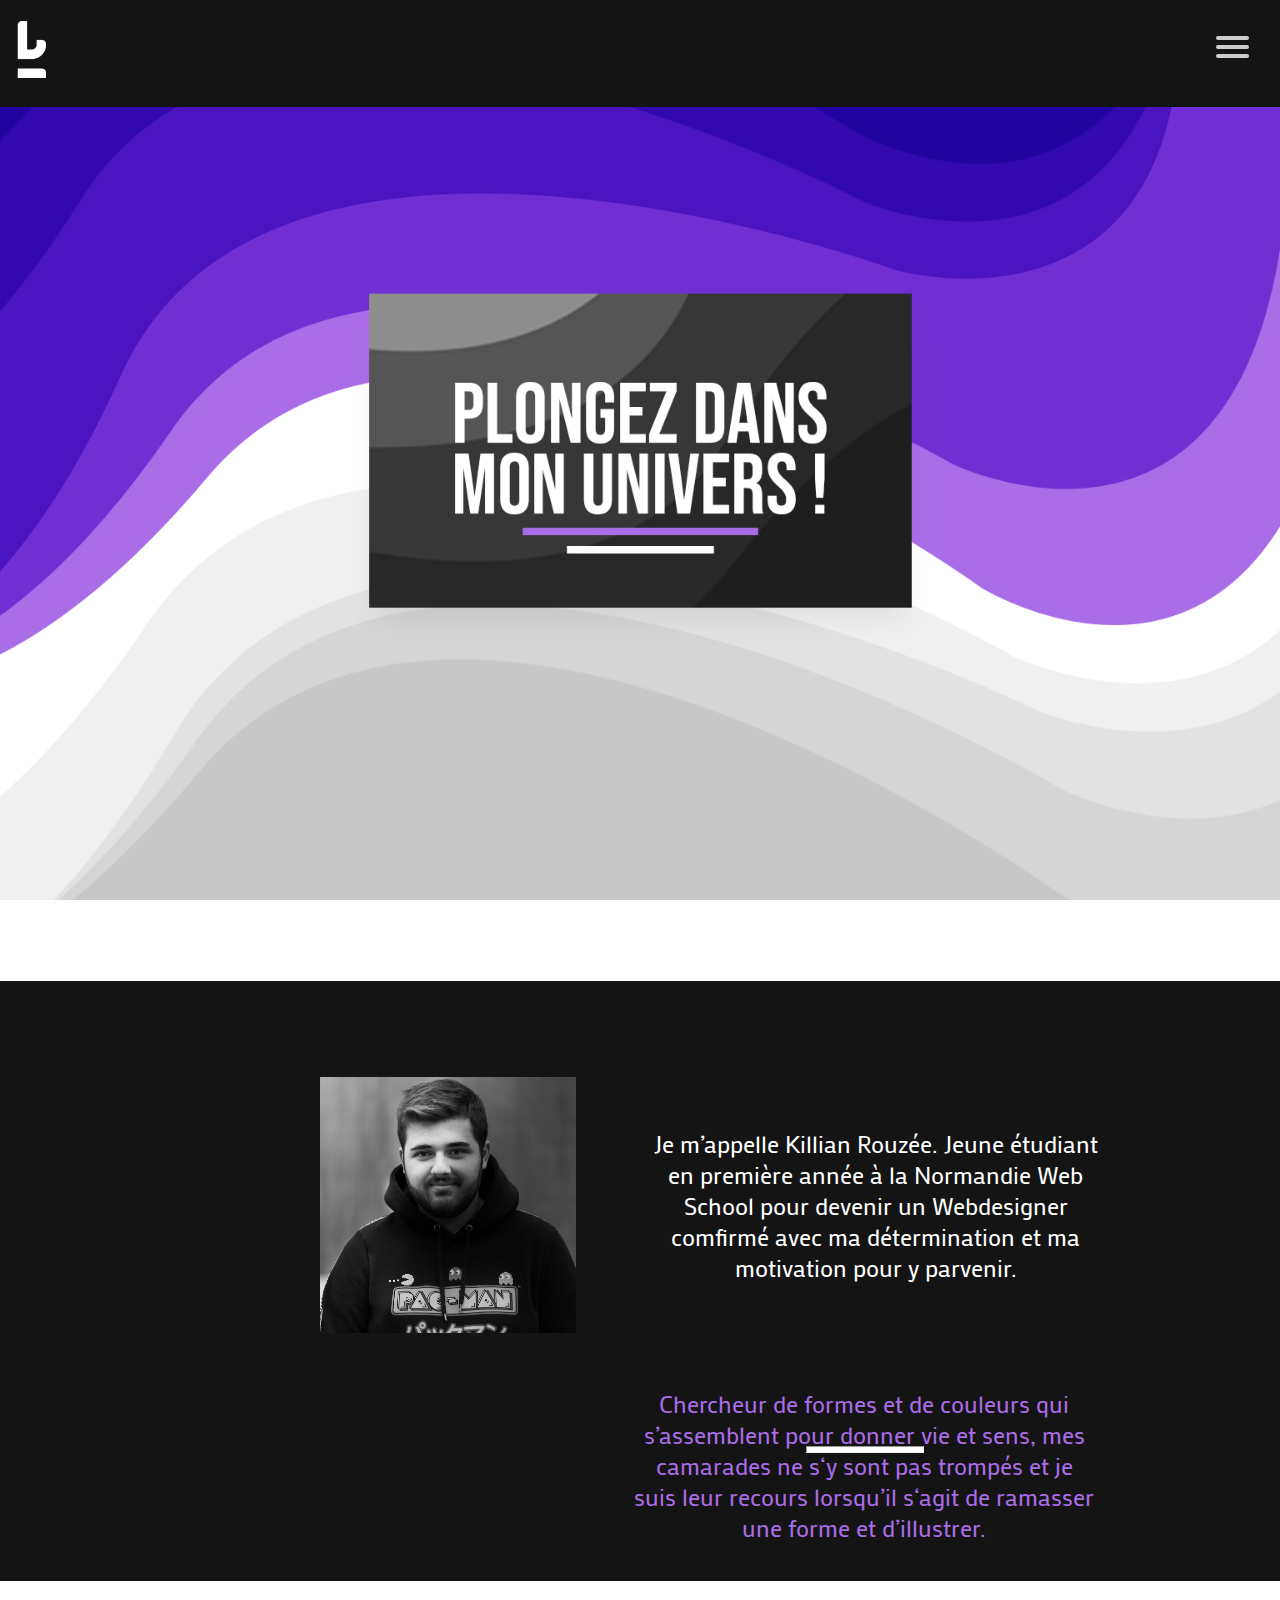
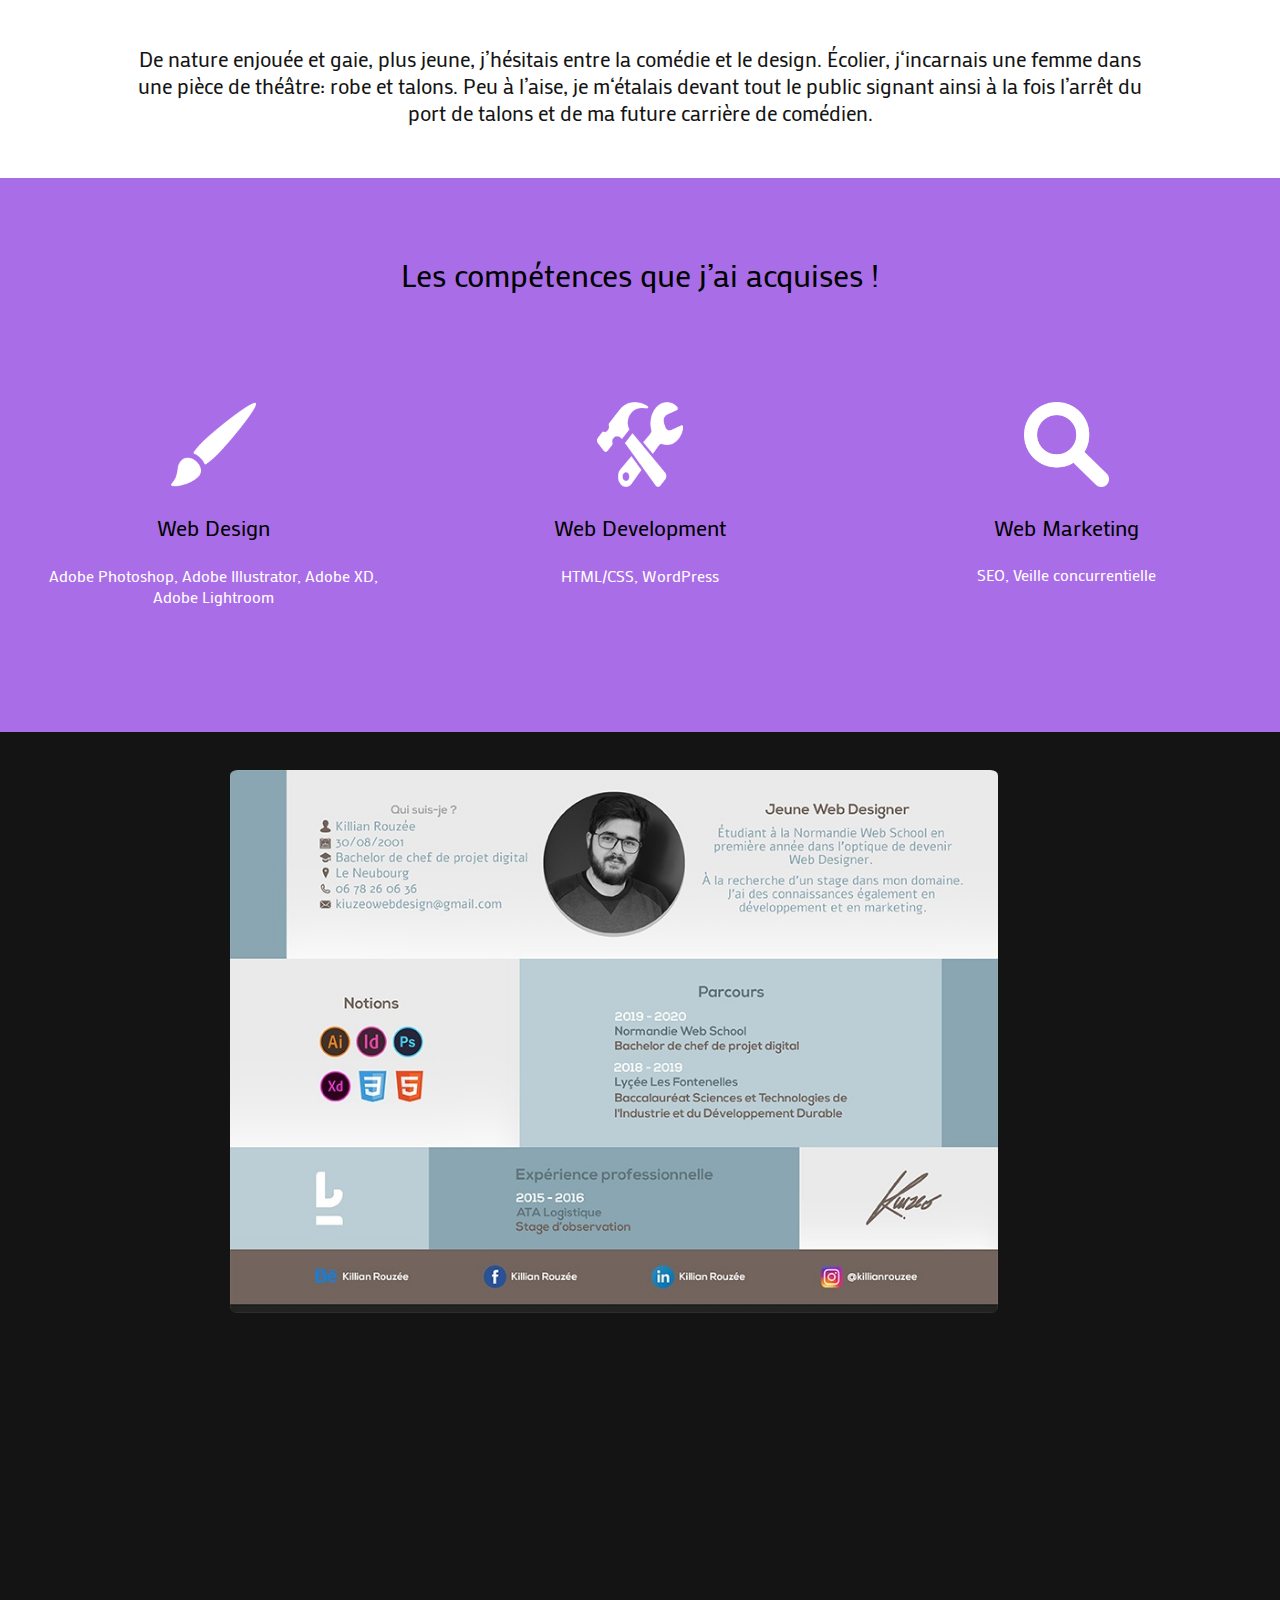
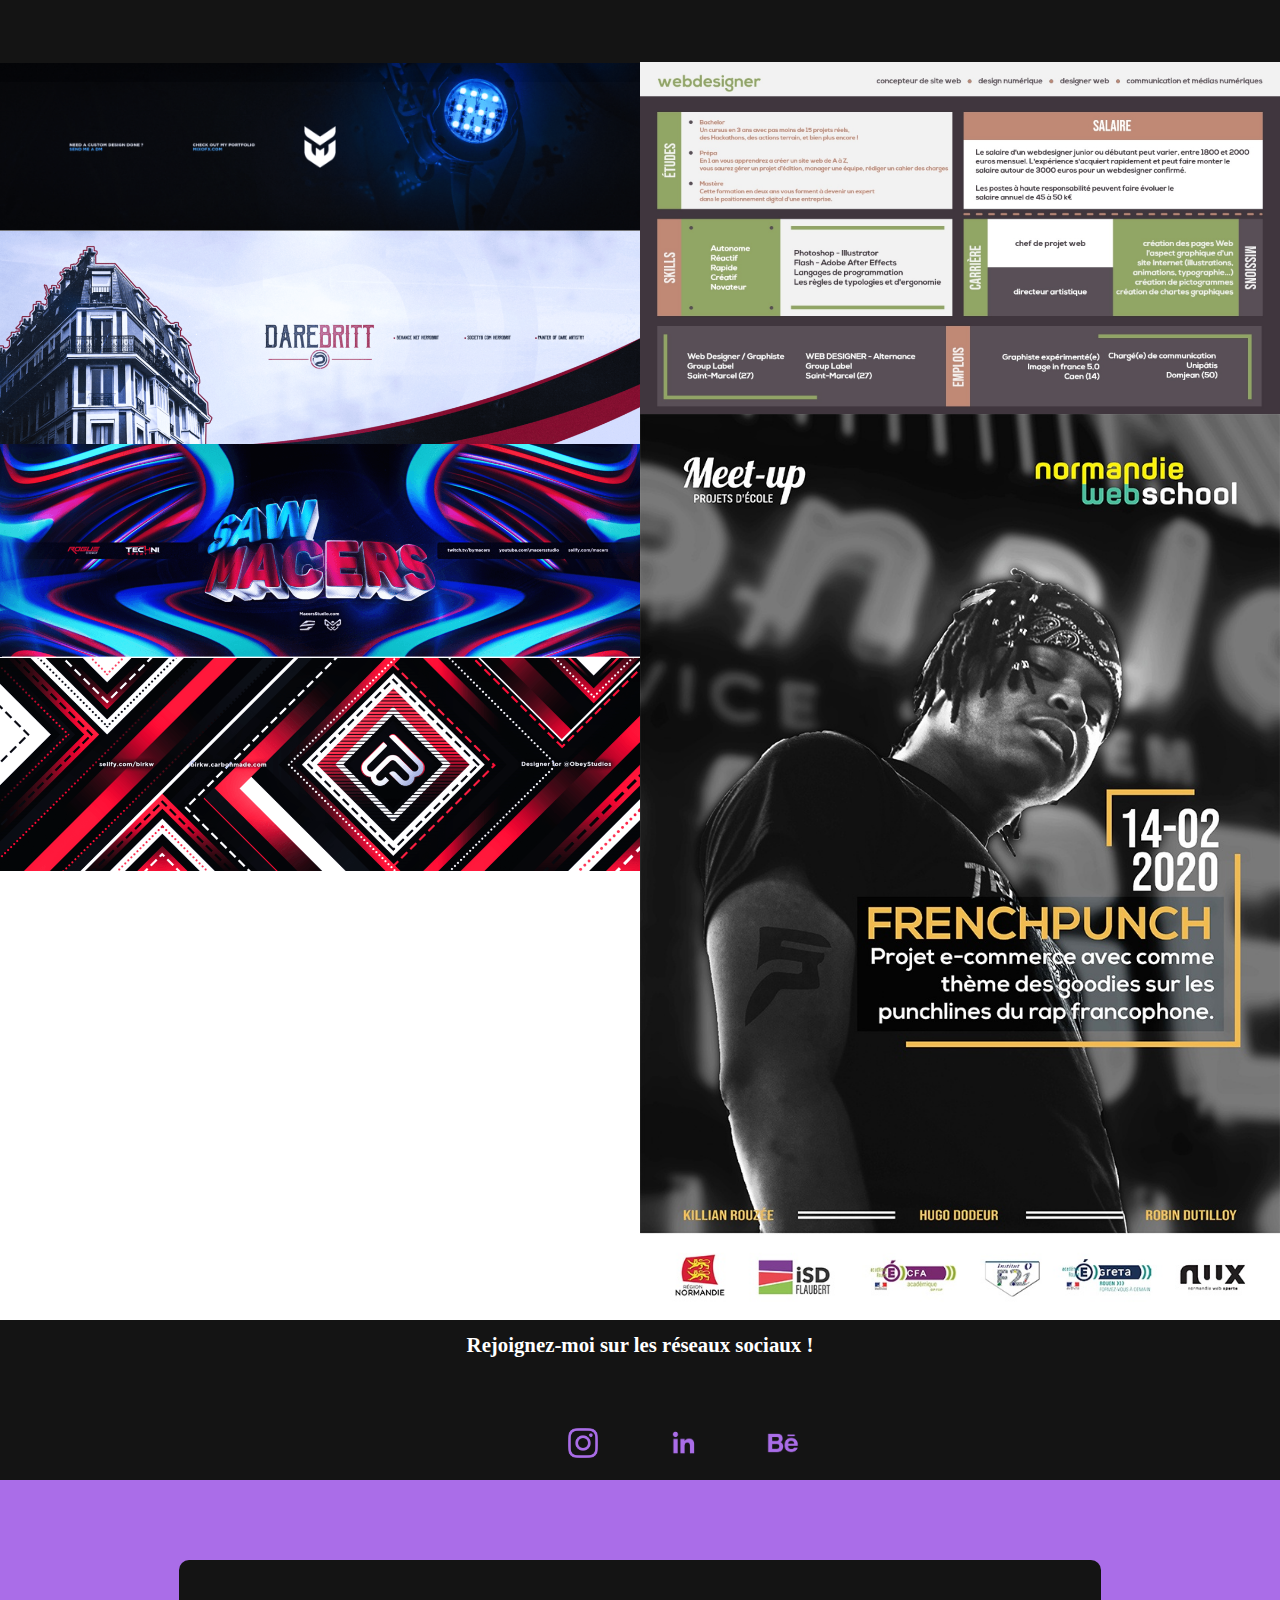
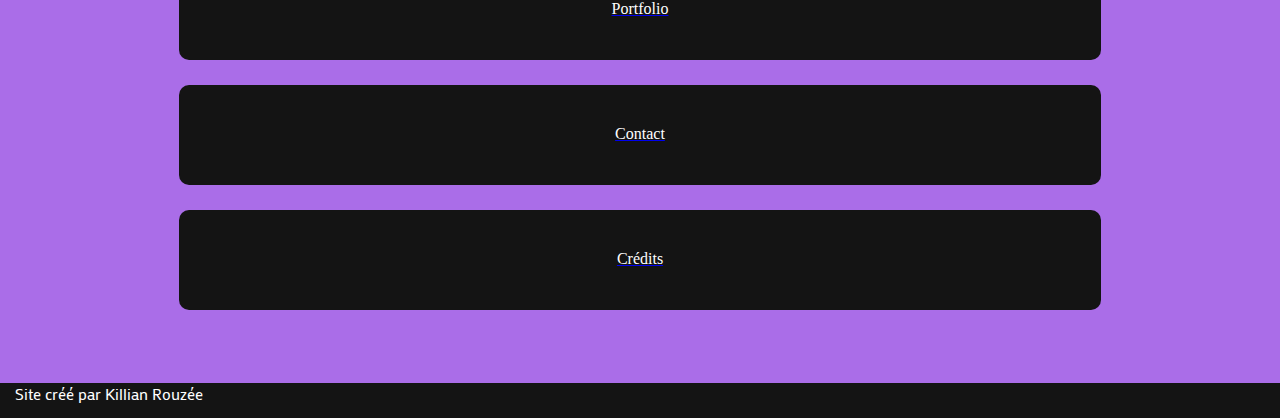
<file: index.html>
<!DOCTYPE html>
<html lang="fr">
<head>
    <meta charset="UTF-8">
    <meta name="viewport" content="width=device-width, initial-scale=1.0">
    <link rel="stylesheet" href="style.css">
    <link rel="icon" type="image/png" href="images/favicon.png" />
    <link href="https://fonts.googleapis.com/css?family=Mako&display=swap" rel="stylesheet">
    <title>Killian Rouzée</title>
</head>
<body>
    <header class="entete">
      <img src="images/logo_white.png" alt="Logo de Killian Rouzée">

        <div id="menuToggle">
          <input type="checkbox" />
          <span></span>
          <span></span>
          <span></span>
          <ul id="menu">
            <a href="index.html"><li>Accueil</li></a>
            <a href="Portfolio.html"><li>Portfolio</li></a>
            <a href="Contact.html"><li>Contact</li></a>
            <a href="Credits.html"><li>Crédits</li></a>
          </ul>
        </div>

    </header>

    <main>
      <section class="background"></section>
        <section class="a-propos">
            <div class="col1">
              <img src="images/pp.jpg" class="pp" alt="Photo de profil de Killian Rouzée prise par Billy Souvannalath">
            </div>
            <div class="position">
            <div class="col">
              <div class="row">
                <p class="text">Je m’appelle Killian Rouzée. Jeune étudiant en première année à la Normandie Web School pour devenir un Webdesigner comfirmé avec ma détermination et ma motivation pour y parvenir.</p>
              </div>
            </div>
            <div class="test">
              <p class="text1">Chercheur de formes et de couleurs qui s’assemblent pour donner vie et sens, mes camarades ne s‘y sont pas trompés et je suis leur recours lorsqu’il s‘agit de ramasser une forme et d’illustrer.</p>
            </div>

            <hr class="trait">
            </div>
        </section>
        <div class="fondb">
            <p>De nature enjouée et gaie, plus jeune, j’hésitais entre la comédie et le design. Écolier, j‘incarnais une femme dans une pièce de théâtre: robe et talons. Peu à l’aise, je m‘étalais devant tout le public signant ainsi à la fois l’arrêt du port de talons et de ma future carrière de comédien. </p>
        </div>

        <section class="competences">

          <p class="titlecomp">
            Les compétences que j’ai acquises !
          </p>
        <div class="skills">
          <div class="webdsg">

            <img src="images/icondesign.png" class="icncomp" alt="Icone Compétence design">
            <p class="titles">
              Web Design
            </p>
            <p class="soustitre">
              Adobe Photoshop, Adobe Illustrator, Adobe XD, Adobe Lightroom
            </p>
          </div>

          <div class="webdsg">

            <img src="images/iconcode.png" class="icncomp" alt="Icone Compétence code">
            <p class="titles">
              Web Development
            </p>
            <p class="soustitre">
              HTML/CSS, WordPress
            </p>

        </div>
          <div class="webdsg">

            <img src="images/iconmarket.png" class="icncomp" alt="Icone Compétence Marketing">
            <p class="titles">
              Web Marketing
            </p>
            <p class="soustitre">
              SEO, Veille concurrentielle
            </p>


          </div>
        </div>

        </section>

        <div class="fondn">
            <img id="cv" src="images/Rouzee_Killian_Webdesigner_copie.jpg" alt="CV de Killian Rouzée fait par lui même">
       </div>
       <div class="articlescrea">
            <a href="Bannière-pour-Mixo.html"><img src="images/mixo.png" class="mixo" alt="Bannière pour Mixo | Créateur: Killian Rouzée"></a>
            <a href="Fiche.html"><img src="images/Web_1920_1.jpg" class="fiche" alt="Fiche métier sur le webdesigner | Créateur: Killian Rouzée"></a>
            <a href="Bannière-pour-Britt.html"><img src="images/britt.png" class="britt" alt="Bannière pour Britt | Créateur: Killian Rouzée"></a>
            <a href="Bannière-pour-Macers.html"><img src="images/macers_-_Copie.png" class="macers" alt="Bannière pour Macers | Créateur: Killian Rouzée"></a>
            <a href="Bannière-pour-Birk.html"><img src="images/birk_-_Copie.png" class="birk" alt="Bannière pour Birk | Créateur: Killian Rouzée"></a>
            <a href="Affiche-Frenchpunch.html"><img src="images/affiche_copie_-_Copie.jpg" class="affiche" alt="Affiche pour Frenchpunch | Créateur: Killian Rouzée"></a>
      </div>
        <section class="backgroundfin">
            <h1>Rejoignez-moi sur les réseaux sociaux !</h1>
        </section>
        <div class="positionicon">
    <a href="https://www.instagram.com/killianrouzee/"><img src="images/insta.png" class="iconinsta" alt="Lien vers le profil Instagram de Killian Rouzée"></a>
    <a href="https://www.linkedin.com/in/killianrouz%C3%A9e/"><img src="images/din.png" class="icondin" alt="Lien vers le profil LinkedIn de Killian Rouzée"></a>
    <a href="https://www.behance.net/killianrouze"><img src="images/beh.png" class="iconbeh" alt="Lien vers le profil Behance de Killian Rouzée"></a>
  </div>

  <section class="gridbouton">
    <div class="bouton1">
      <a href="Portfolio.html"><p class="btn1">Portfolio</p></a>
    </div>
    <div class="bouton2">
      <a href="Contact.html"><p class="btn2">Contact</p></a>
    </div>
    <div class="bouton3">
      <a href="Crédits.html"><p class="btn3">Crédits</p></a>
    </div>
  </section>
</main>
    <footer class="positionfoot">
      <section class="socket">
        <p class="txtsock">Site créé par Killian Rouzée</p>
      </section>
    </footer>
</body>

</html>
</file>
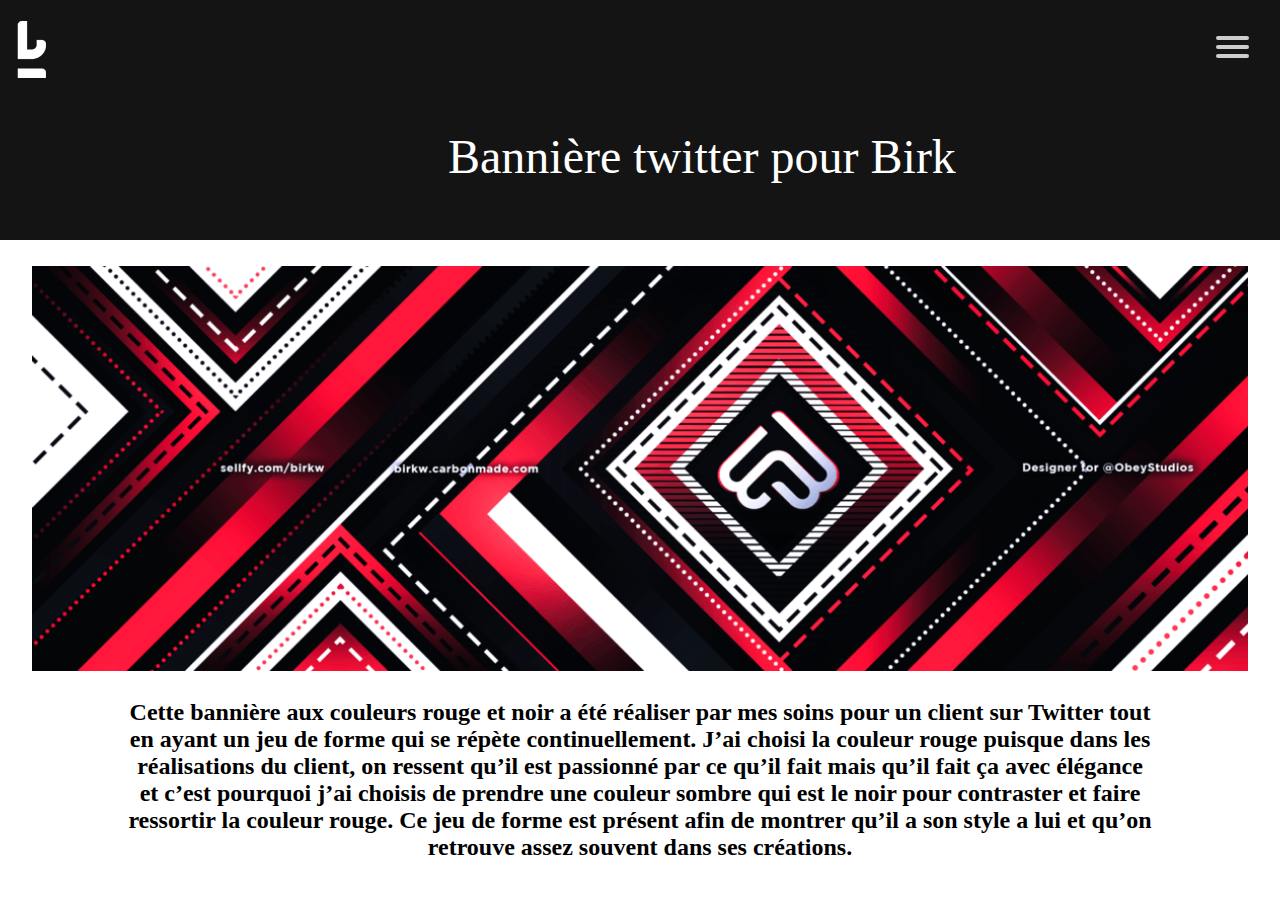
<file: Bannière-pour-Birk.html>
<!DOCTYPE html>
<html lang="fr">
<head>
    <meta charset="UTF-8">
    <meta name="viewport" content="width=device-width, initial-scale=1.0">
    <link rel="stylesheet" href="birk.css">
    <link rel="icon" type="image/png" href="images/favicon.png" />
    <link href="https://fonts.googleapis.com/css?family=Mako&display=swap" rel="stylesheet">
    <title>Bannère twitter pour Birk</title>
</head>
<body>
    <main>
        <div class="entete">
          <img src="images/logo_white.png" alt="Logo de Killian Rouzée">
          <nav role="navigation">
            <div id="menuToggle">
              <input type="checkbox" />
              <span></span>
              <span></span>
              <span></span>
              <ul id="menu">
                <a href="index.html"><li>Accueil</li></a>
                <a href="Portfolio.html"><li>Portfolio</li></a>
                <a href="Contact.html"><li>Contact</li></a>
                <a href="Credits.html"><li>Crédits</li></a>
              </ul>
            </div>
          </nav>
        </div>
    <div class="titre">
        <div class="placemttitre"><p class="titretxt">Bannière twitter pour Birk</p></div>
    </div>
    <div class="back">
        <img src="images/birk_-_Copie.png" class="birk" alt="Bannière pour Birk | Créateur: Killian Rouzée"></img>
        <div class="txtpara"><p class="txt">Cette bannière aux couleurs rouge et noir a été réaliser par mes soins pour un client sur Twitter tout en ayant un jeu de forme qui se répète continuellement. J’ai choisi la couleur rouge puisque dans les réalisations du client, on ressent qu’il est passionné par ce qu’il fait mais qu’il fait ça avec élégance et c’est pourquoi j’ai choisis de prendre une couleur sombre qui est le noir pour contraster et faire ressortir la couleur rouge. Ce jeu de forme est présent afin de montrer qu’il a son style a lui et qu’on retrouve assez souvent dans ses créations.
</p></div>
    </div>
</file>
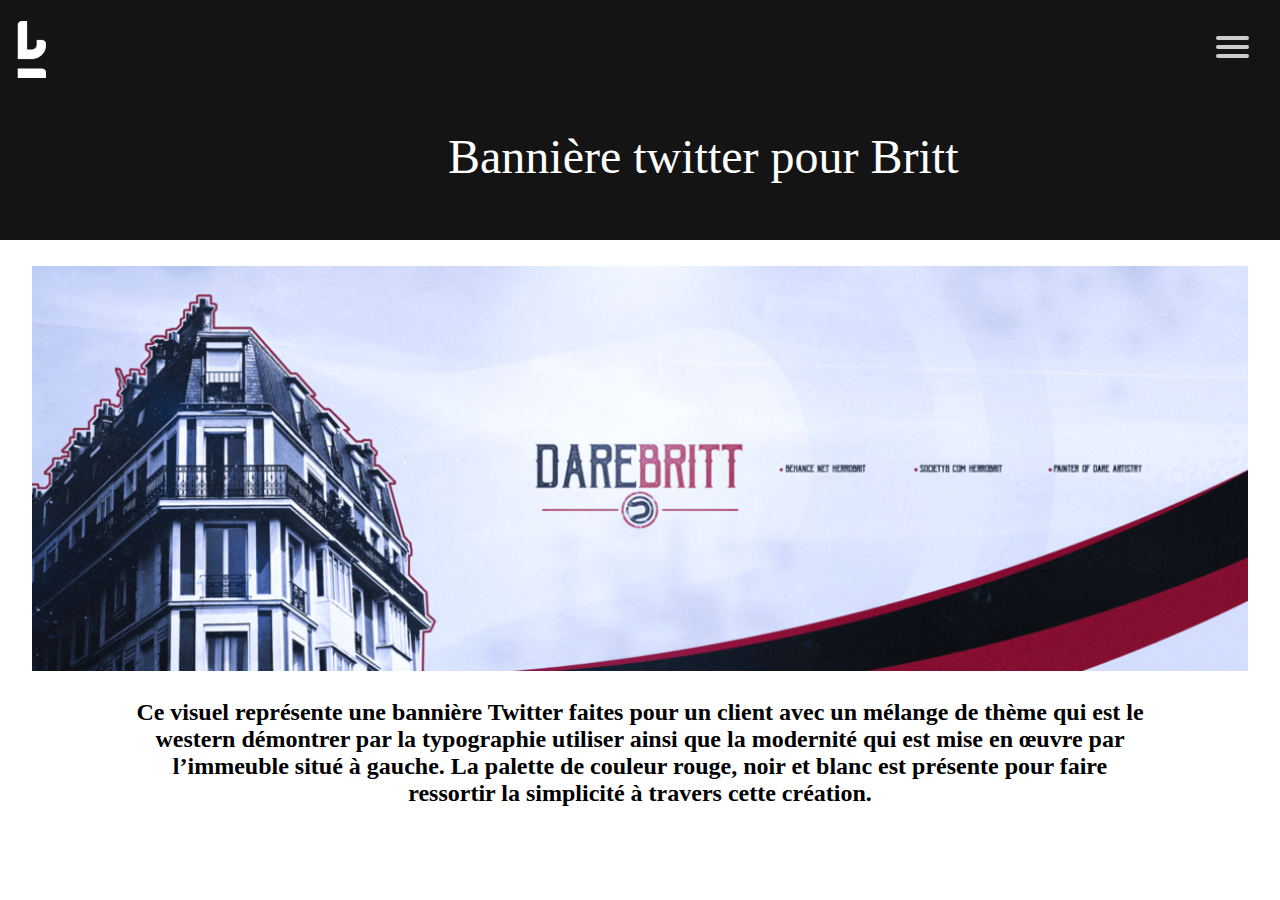
<file: Bannière-pour-Britt.html>
<!DOCTYPE html>
<html lang="fr">
<head>
    <meta charset="UTF-8">
    <meta name="viewport" content="width=device-width, initial-scale=1.0">
    <link rel="stylesheet" href="britt.css">
    <link rel="icon" type="image/png" href="images/favicon.png" />
    <link href="https://fonts.googleapis.com/css?family=Mako&display=swap" rel="stylesheet">
    <title>Bannère twitter pour Britt</title>
</head>
<body>
    <main>
        <div class="entete">
          <img src="images/logo_white.png" alt="Logo de Killian Rouzée">
          <nav role="navigation">
            <div id="menuToggle">
              <input type="checkbox" />
              <span></span>
              <span></span>
              <span></span>
              <ul id="menu">
                <a href="index.html"><li>Accueil</li></a>
                <a href="Portfolio.html"><li>Portfolio</li></a>
                <a href="Contact.html"><li>Contact</li></a>
                <a href="Credits.html"><li>Crédits</li></a>
              </ul>
            </div>
          </nav>
        </div>
    <div class="titre">
        <div class="placemttitre"><p class="titretxt">Bannière twitter pour Britt</p></div>
    </div>
    <div class="back">
        <img src="images/britt.png" class="britt" alt="Bannière pour Britt | Créateur: Killian Rouzée"></img>
        <div class="txtpara"><p class="txt">Ce visuel représente une bannière Twitter faites pour un client avec un mélange de thème qui est le western démontrer par la typographie utiliser ainsi que la modernité qui est mise en œuvre par l’immeuble situé à gauche. La palette de couleur rouge, noir et blanc est présente pour faire ressortir la simplicité à travers cette création.
</p></div>
    </div>
</file>
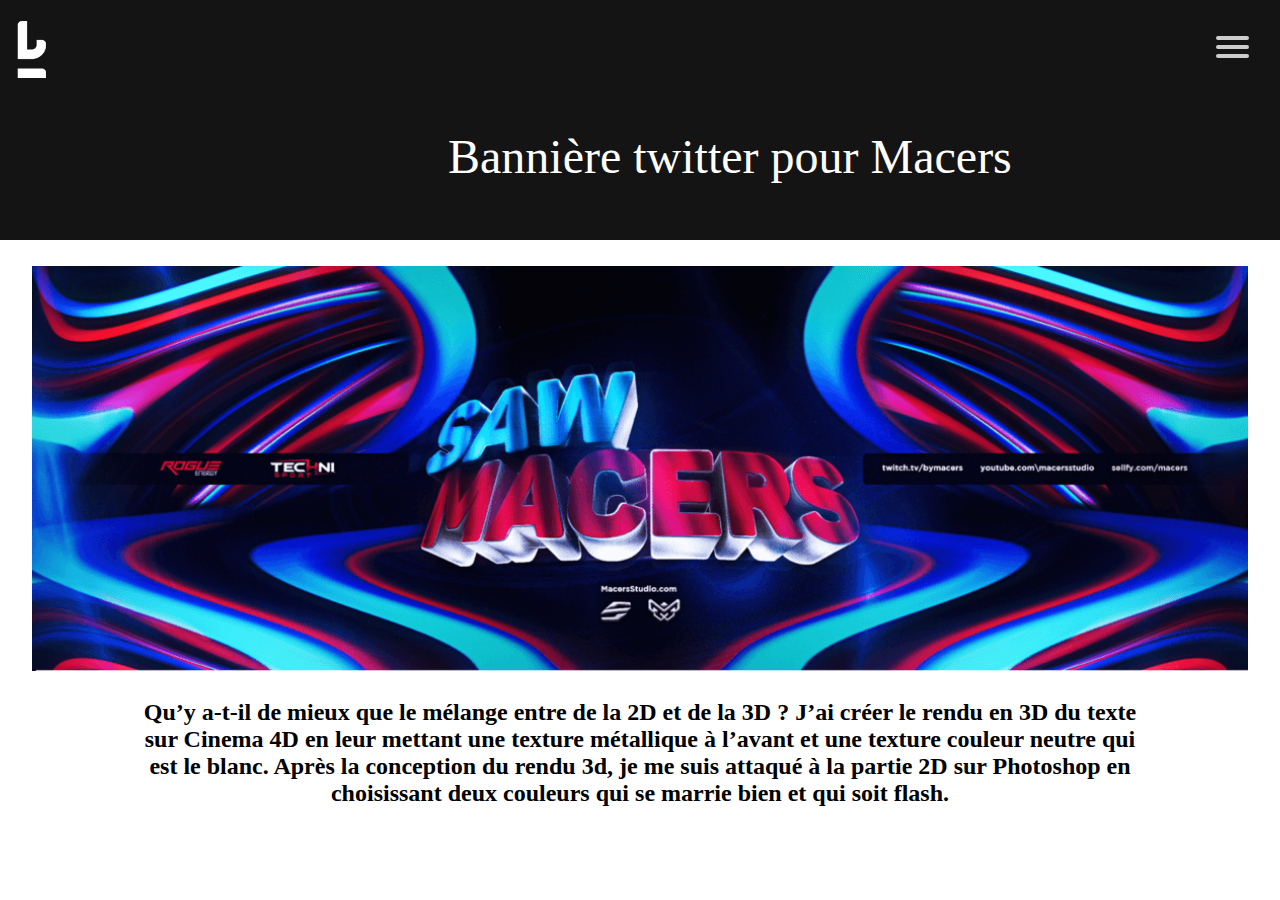
<file: Bannière-pour-Macers.html>
<!DOCTYPE html>
<html lang="fr">
<head>
    <meta charset="UTF-8">
    <meta name="viewport" content="width=device-width, initial-scale=1.0">
    <link rel="stylesheet" href="macers.css">
    <link rel="icon" type="image/png" href="images/favicon.png" />
    <link href="https://fonts.googleapis.com/css?family=Mako&display=swap" rel="stylesheet">
    <title>Bannère twitter pour Macers</title>
</head>
<body>
    <main>
        <div class="entete">
          <img src="images/logo_white.png" alt="Logo de Killian Rouzée">
          <nav role="navigation">
            <div id="menuToggle">
              <input type="checkbox" />
              <span></span>
              <span></span>
              <span></span>
              <ul id="menu">
                <a href="index.html"><li>Accueil</li></a>
                <a href="Portfolio.html"><li>Portfolio</li></a>
                <a href="Contact.html"><li>Contact</li></a>
                <a href="Credits.html"><li>Crédits</li></a>
              </ul>
            </div>
          </nav>
        </div>
    <div class="titre">
        <div class="placemttitre"><p class="titretxt">Bannière twitter pour Macers</p></div>
    </div>
    <div class="back">
        <img src="images/macers_-_Copie.png" class="macers" alt="Bannière pour Macers | Créateur: Killian Rouzée"></img>
        <div class="txtpara"><p class="txt">Qu’y a-t-il de mieux que le mélange entre de la 2D et de la 3D ? J’ai créer le rendu en 3D du texte sur Cinema 4D en leur mettant une texture métallique à l’avant et une texture couleur neutre qui est le blanc. Après la conception du rendu 3d, je me suis attaqué à la partie 2D sur Photoshop en choisissant deux couleurs qui se marrie bien et qui soit flash.
    </div>
</file>
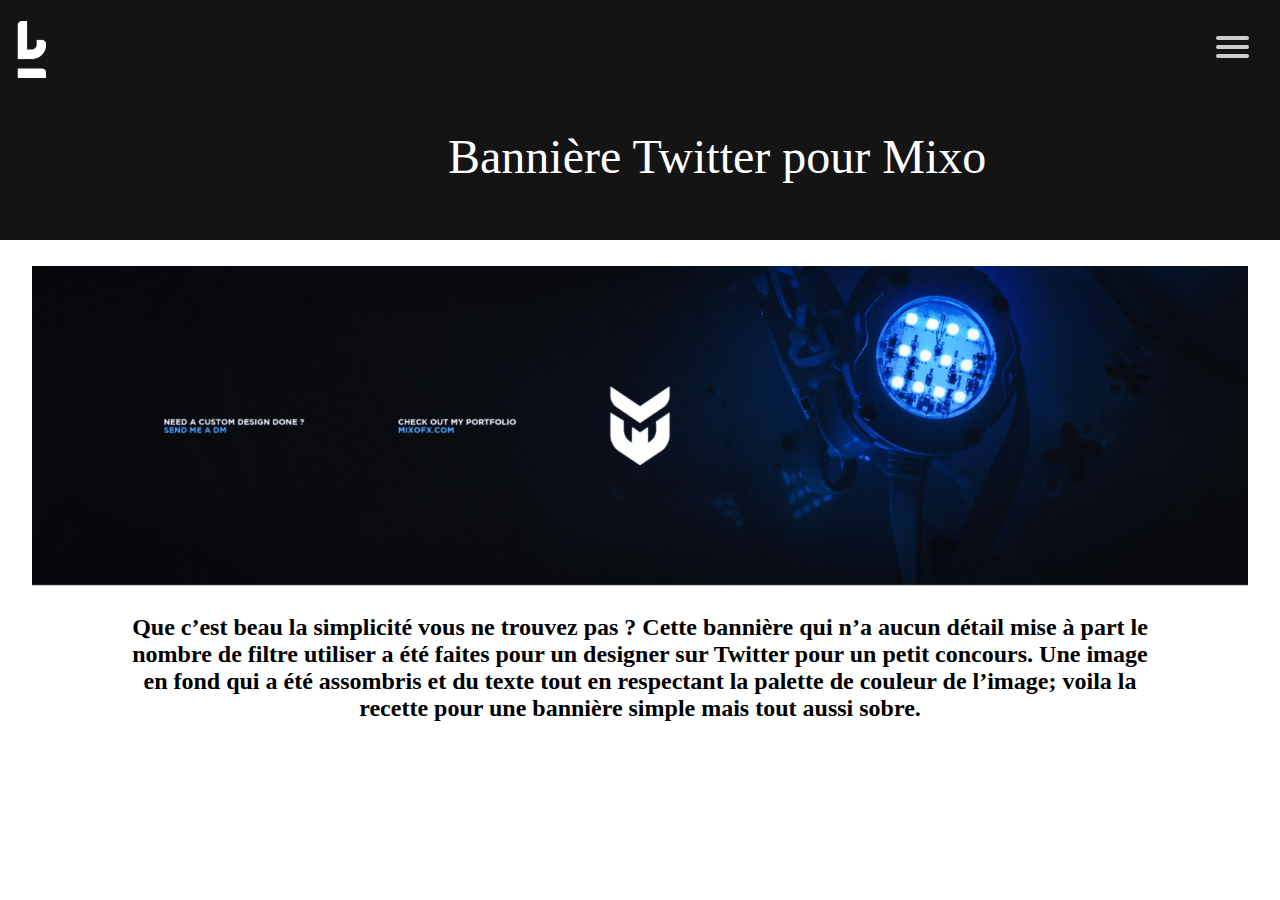
<file: Bannière-pour-Mixo.html>
<!DOCTYPE html>
<html lang="fr">
<head>
    <meta charset="UTF-8">
    <meta name="viewport" content="width=device-width, initial-scale=1.0">
    <link rel="stylesheet" href="mixo.css">
    <link rel="icon" type="image/png" href="images/favicon.png" />
    <link href="https://fonts.googleapis.com/css?family=Mako&display=swap" rel="stylesheet">
    <title>Bannère twitter pour Mixo</title>
</head>
<body>
    <main>
        <div class="entete">
          <img src="images/logo_white.png" alt="Logo de Killian Rouzée">
          <nav role="navigation">
            <div id="menuToggle">
              <input type="checkbox" />
              <span></span>
              <span></span>
              <span></span>
              <ul id="menu">
                <a href="index.html"><li>Accueil</li></a>
                <a href="Portfolio.html"><li>Portfolio</li></a>
                <a href="Contact.html"><li>Contact</li></a>
                <a href="Credits.html"><li>Crédits</li></a>
              </ul>
            </div>
          </nav>
        </div>
    <div class="titre">
        <div class="placemttitre"><p class="titretxt">Bannière Twitter pour Mixo</p></div>
    </div>
    <div class="back">
        <img src="images/mixo.png" class="mixo" alt="Bannière pour Mixo | Créateur: Killian Rouzée"></img>
        <div class="txtpara"><p class="txt">Que c’est beau la simplicité vous ne trouvez pas ? Cette bannière qui n’a aucun détail mise à part le nombre de filtre utiliser a été faites pour un designer sur Twitter pour un petit concours. Une image en fond qui a été assombris et du texte tout en respectant la palette de couleur de l’image; voila la recette pour une bannière simple mais tout aussi sobre.
</p></div>
    </div>
</file>
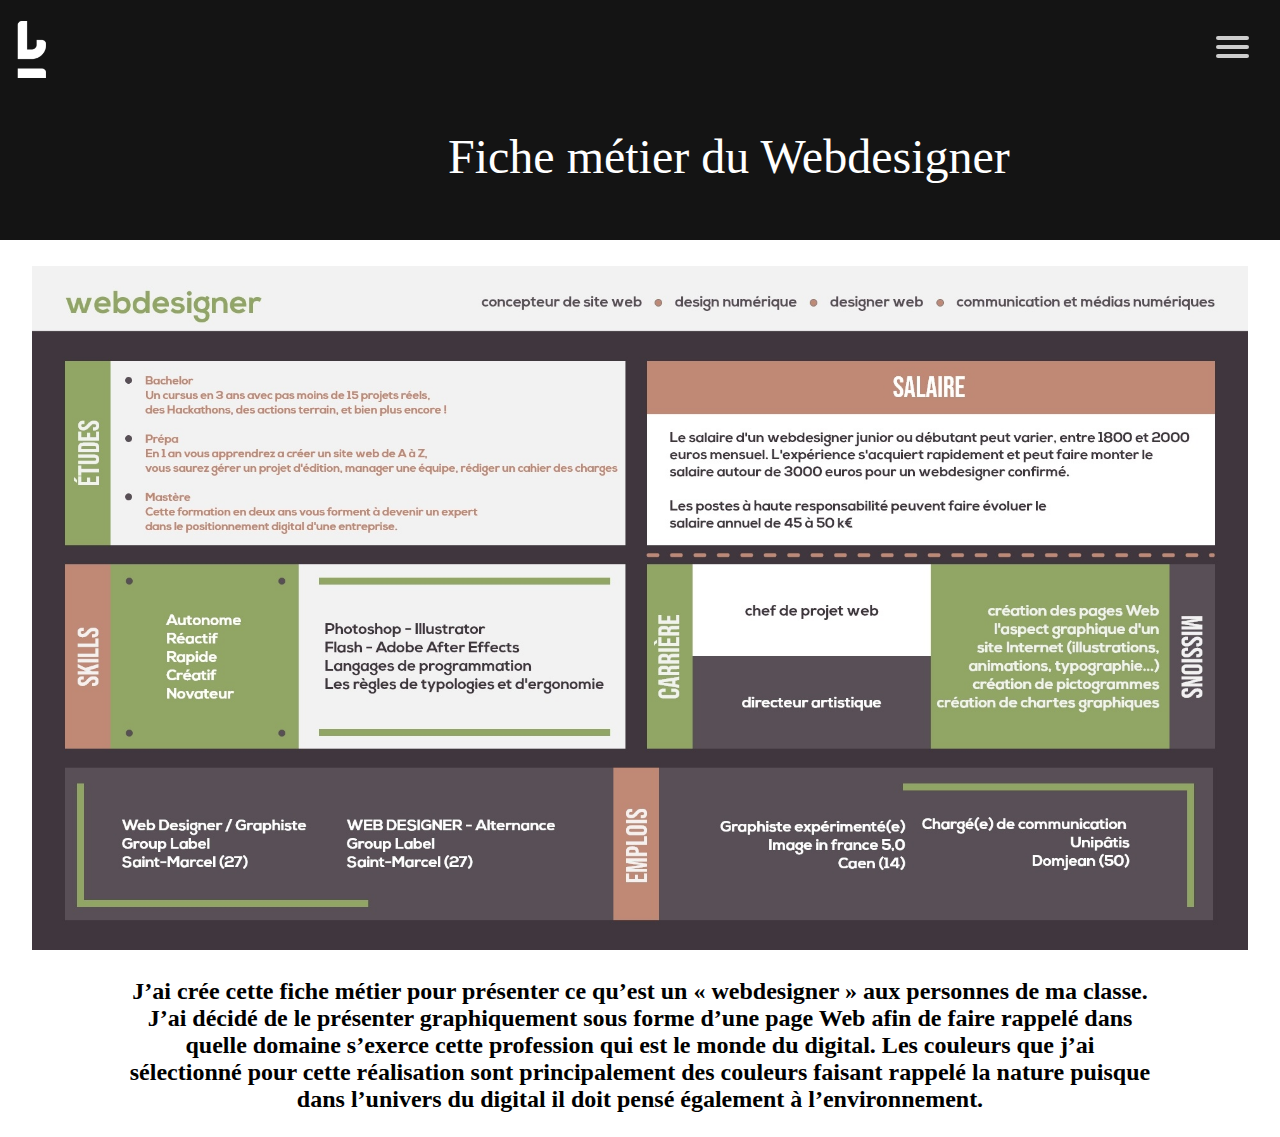
<file: Fiche.html>
<!DOCTYPE html>
<html lang="fr">
<head>
    <meta charset="UTF-8">
    <meta name="viewport" content="width=device-width, initial-scale=1.0">
    <link rel="stylesheet" href="fichecss.css">
    <link rel="icon" type="image/png" href="images/favicon.png" />
    <link href="https://fonts.googleapis.com/css?family=Mako&display=swap" rel="stylesheet">
    <title>Fiche métier du Webdesigner</title>
</head>
<body>
    <main>
        <div class="entete">
          <img src="images/logo_white.png" alt="Logo de Killian Rouzée">
          <nav role="navigation">
            <div id="menuToggle">
              <input type="checkbox" />
              <span></span>
              <span></span>
              <span></span>
              <ul id="menu">
                <a href="index.html"><li>Accueil</li></a>
                <a href="Portfolio.html"><li>Portfolio</li></a>
                <a href="Contact.html"><li>Contact</li></a>
                <a href="Credits.html"><li>Crédits</li></a>
              </ul>
            </div>
          </nav>
        </div>
    <div class="titre">
        <div class="placemttitre"><p class="titretxt">Fiche métier du Webdesigner</p></div>
    </div>
    <div class="back">
        <img src="images/Web_1920_1.jpg" class="fiche" alt="Fiche métier sur le webdesigner | Créateur: Killian Rouzée"></img>
        <div class="txtpara"><p class="txt">J’ai crée cette fiche métier pour présenter ce qu’est un « webdesigner » aux personnes de ma classe. J’ai décidé de le présenter graphiquement sous forme d’une page Web afin de faire rappelé dans quelle domaine s’exerce cette profession qui est le monde du digital. Les couleurs que j’ai sélectionné pour cette réalisation sont principalement des couleurs faisant rappelé la nature puisque dans l’univers du digital il doit pensé également à l’environnement.</p></div>
    </div>
</file>
<file: style.css>
body{
    height: 100%;
    margin: 0;
    padding: 0;
    overflow-x: hidden !important;

}

.entete{
    background-color: #141414;
    width: 100%;
    height: 65pt;
}

#menuToggle
{
  display: block;
  position: relative;
  top: -50px;
  left: 85%;
  z-index: 1;
  -webkit-user-select: none;
  user-select: none;
}

#menuToggle a
{
  text-decoration: none;
  color: #232323;

  transition: color 0.3s ease;
}

#menuToggle a:hover
{
  color: tomato;
}


#menuToggle input
{
  display: block;
  width: 40px;
  height: 32px;
  position: absolute;
  top: -7px;
  left: -5px;

  cursor: pointer;

  opacity: 0;
  z-index: 2;

  -webkit-touch-callout: none;
}

#menuToggle span
{
  display: block;
  width: 33px;
  height: 4px;
  margin-bottom: 5px;
  position: relative;

  background: #cdcdcd;
  border-radius: 3px;

  z-index: 1;

  transform-origin: 4px 0px;

  transition: transform 0.5s cubic-bezier(0.77,0.2,0.05,1.0),
              background 0.5s cubic-bezier(0.77,0.2,0.05,1.0),
              opacity 0.55s ease;
}

#menuToggle span:first-child
{
  transform-origin: 0% 0%;
}

#menuToggle span:nth-last-child(2)
{
  transform-origin: 0% 100%;
}

#menuToggle input:checked ~ span
{
  opacity: 1;
  transform: rotate(45deg) translate(-2px, -1px);
  background: #232323;
}

#menuToggle input:checked ~ span:nth-last-child(3)
{
  opacity: 0;
  transform: rotate(0deg) scale(0.2, 0.2);
}

#menuToggle input:checked ~ span:nth-last-child(2)
{
  transform: rotate(-45deg) translate(0, -1px);
}

#menu
{
  position: absolute;
  width: 100px;
  margin: -100px 0 0 -140px;
  padding: 50px;
  padding-top: 125px;
  background: #ededed;
  list-style-type: none;
  -webkit-font-smoothing: antialiased;
  transform-origin: 0% 0%;
  transform: translate(100%, 0);
  transition: transform 0.5s cubic-bezier(0.77,0.2,0.05,1.0);
}

#menu li
{
  padding: 10px 0;
  font-size: 22px;
}

#menuToggle input:checked ~ ul
{
  transform: none;
}

.entete img{
    width: 10%;
    margin-top: 10px;
    margin-left: 3%;
}

.background{
    background-image: url("images/image_daccueil_creer_par_killian_rouzee.jpg");
    min-height: 733px;
    background-attachment: fixed;
    background-position: center;
    background-repeat: no-repeat;
    background-size: cover;
    overflow: hidden !important;
}
.pp{
  width: 75%;
  margin-left: 13%;
  margin-top: 10%;
}
.a-propos{
    background-color: #141414;
    height: 550pt;
    margin-top: -2%;
    font-family: 'Mako', sans-serif;
}

.trait{
  width: 25%;
  margin-top: -47%;
}

.text{
    color: white;
    width: 80%;
    margin-left:12% ;
    margin-top: 10%;
    font-size: 1.2em;
    text-align: center;
}

.text1{
    color: #AA6DE8;
    font-size: 1.2em;
    text-align: center;
    margin-right: 10%;
    margin-left: 10%;
}

.fondb p{
    color: #141414;
    width: 80%;
    font-family: 'Mako', sans-serif;
    margin-left:10% ;
    margin-top: 10%;
    margin-bottom: 10%;
    font-size: 1.3em;
    text-align: center;
}

.competences{
  padding-top: 2%;
  padding-bottom: 10%;
  background-color: #aa6de8;
  font-family: 'Mako', sans-serif;
}

.titlecomp{

  text-align: center;
  font-size: 1.3em;
  margin-top: 50px;
  margin-bottom: 10%;
}

.webdsg{
  display: block;
}

.icncomp{
  width: 20%;
  margin-left: 40%;
}

.titles{
  margin-left: 0%;
  font-size: 1.4em;
  text-align: center;
}

.soustitre{
  color:white;
  margin-top: 5%;
  padding-bottom: 5%;
  text-align:center;
  margin-left: 10%;
  width: 80%;
}

.fondn{
    background-color: #141414;
    width: 100%;
    height: 270pt;
    font-family: 'Mako', sans-serif;
}

.fondn #cv {
    margin-top: 20%;
    margin-bottom: 20%;
    margin-left: 10.5%;
    width: 80%;
    border-radius: 2%;
}

.articlescrea{
  background-color: #aa6de8;
}

.mixo, .fiche, .britt, .macers, .birk, .affiche{
    width: 100%;
    margin-top:-1.5%;
}

.backgroundfin{
  background-color: #141414;
  height: 180px;
}

.backgroundfin img{
    padding-top: 10%;
    width: 100%;
    font-family: 'Mako', sans-serif;
}

.backgroundfin h1{
    color: white;
    margin:auto;
    width: 80%;
    font-size: 1.3em;
    padding-top: 10%;
    text-align: center;
}

.fondb2{
    background-color: white;
    width: 100%;
    height: 100pt;
    font-family: 'Mako', sans-serif;
}

.fondb2 a.bouton1 {
    padding: 9px 35px;
    background: #212020;
    color: white;
    text-decoration:none;
    border-radius: 4%;
  }

a.bouton1:hover {
    background: #4E4C4C;
  }

.positionicon{
  display: flex;
  margin-left: 18%;
  margin-top: -19%;
  padding-bottom: 6.9%;
}

.iconinsta, .icondin, .iconbeh{
  width: 40px;
  margin-right: 60px;

}

.gridbouton{
  background-color: #AA6DE8;
  padding: 5%;
}

.bouton1, .bouton2, .bouton3{
  margin-right: 40px;
  margin: auto;
  background-color: #141414;
  height: 100px;
  width: 80%;
  border-radius: 10px;
  margin-bottom: 25px;
}

.btn2, .btn3, .btn1{
  color: white;
  text-align: center;
  padding-top: 40px;
}

.positionfoot{
  margin-top: -4.3%;
}

.socket{
  background-color: #141414;
  width: 100%;
  height: 35px;
  font-family: 'Mako', sans-serif;
  color: white;
}

.txtsock{
  margin-left: 15px;
  margin-bottom: -20px;
}

@media screen and (min-width: 940px) {

  .entete{
    height: 80pt;
  }

  #menuToggle
  {
    top: -55px;
    left: 95%;
  }

  #menu
  {
    width: 100px;
    margin: -100px 0 0 -105px;
    padding: 50px;
    padding-top: 125px;
  }

  .entete img{
    height: 70%;
    margin-left: 1%;
    margin-top: 1%;
    width: auto;
  }

  .background{
      background-image: url("images/image_daccueil_creer_par_killian_rouzee.jpg");
      min-height: 900px;
      background-attachment: fixed;
      background-position: center;
      background-repeat: no-repeat;
      background-size: cover;
      overflow: hidden !important;
  }

  .a-propos{
  background-color: #141414;
  height: 600px;

  }

  .pp{
  width: 20%;
  margin: 6em 20em;
  }

  .col{
  display: flex;
  margin-left: 50%;
  margin-top: -25%;
  }

  .trait {
    height: 0.3em;
    width: 10%;
    background-color: white;
    margin-top: -10.5%;
  margin-left: 70%;
  }

  .row{
  display:flex;
  }

  .test{
  display: flex;
  margin-left: 50%;
  margin-top: 5%;
  }

  .position{
  margin-right: 10%;
  }

  .text{
  color: white;
  margin-top: -3%;
  }

  .text1{
  color: #AA6DE8;
  }

  .fondb p{
      margin-top: 5%;
  }

  .text,.text1{
  text-align: center;
  font-size: 1.5em;
  }

  .fondb{
    height: 100pt;
  }


  .competences{
    height: 400px;
  }

  .skills{
    display: grid;
    grid-template-columns: 1fr 1fr 1fr;
  }

  .icncomp{
    width: 20%;
    margin-top: -5%;
  }

  .titlecomp{
    font-size: 2em;
  }

  .soustitre{
    margin-top: 0%;
  }

  .fondn{
    height: 950px;
  }

  .fondn #cv {
    width: 60%;
    margin-left: 18%;
    border-radius: 1%;
    margin-top: 3%;
  }

  .articlescrea{
    background-color: white;
  }

  .articlescrea img{
  width: 50%;
  }

  .fiche{
  margin-top: -13.5%;
  margin-left: 50%;
  }

  .britt{
  margin-top: -15.3%;
  }

  .macers{
  margin-top: -0.3%;
  }

  .affiche{
    margin-left: 50%;
  margin-top: -36%;
  }

  .birk{
  margin-top:-0.3%;
  }

  .backgroundfin{
    background-color: #141414;
    margin-top: -0.26%
  }

  .backgroundfin h1 {
    color: white;
    margin: auto;
    width: 80%;
    font-size: 1.3em;
    padding-top: 1%;
    text-align: center;
  }

  .positionicon {
    display: flex;
    margin-left: 44%;
    margin-top: -6%;
    padding-bottom: 1%;
}

  .btn2, .btn3, .btn1 {
  color: white;
  text-align: center;
  padding-top: 40px;
}

  .socket{
    margin-top: 3%;
  }
}
</file>
<file: birk.css>
body{
    height: 100%;
    margin: 0;
    padding: 0;
    overflow-x: hidden !important;

}

.entete{
    background-color: #141414;
    width: 100%;
    height: 65pt;
}

#menuToggle
{
  display: block;
  position: relative;
  top: -50px;
  left: 85%;
  z-index: 1;
  -webkit-user-select: none;
  user-select: none;
}

#menuToggle a
{
  text-decoration: none;
  color: #232323;

  transition: color 0.3s ease;
}

#menuToggle a:hover
{
  color: tomato;
}


#menuToggle input
{
  display: block;
  width: 40px;
  height: 32px;
  position: absolute;
  top: -7px;
  left: -5px;

  cursor: pointer;

  opacity: 0; /* hide this */
  z-index: 2; /* and place it over the hamburger */

  -webkit-touch-callout: none;
}

#menuToggle span
{
  display: block;
  width: 33px;
  height: 4px;
  margin-bottom: 5px;
  position: relative;

  background: #cdcdcd;
  border-radius: 3px;

  z-index: 1;

  transform-origin: 4px 0px;

  transition: transform 0.5s cubic-bezier(0.77,0.2,0.05,1.0),
              background 0.5s cubic-bezier(0.77,0.2,0.05,1.0),
              opacity 0.55s ease;
}

#menuToggle span:first-child
{
  transform-origin: 0% 0%;
}

#menuToggle span:nth-last-child(2)
{
  transform-origin: 0% 100%;
}

#menuToggle input:checked ~ span
{
  opacity: 1;
  transform: rotate(45deg) translate(-2px, -1px);
  background: #232323;
}

#menuToggle input:checked ~ span:nth-last-child(3)
{
  opacity: 0;
  transform: rotate(0deg) scale(0.2, 0.2);
}

#menuToggle input:checked ~ span:nth-last-child(2)
{
  transform: rotate(-45deg) translate(0, -1px);
}

#menu
{
  position: absolute;
  width: 100px;
  margin: -100px 0 0 -140px;
  padding: 50px;
  padding-top: 125px;
  background: #ededed;
  list-style-type: none;
  -webkit-font-smoothing: antialiased;
  transform-origin: 0% 0%;
  transform: translate(100%, 0);
  transition: transform 0.5s cubic-bezier(0.77,0.2,0.05,1.0);
}

#menu li
{
  padding: 10px 0;
  font-size: 22px;
}

#menuToggle input:checked ~ ul
{
  transform: none;
}

.entete img{
    width: 10%;
    margin-top: 10px;
    margin-left: 3%;
}

.titre{
  display: flex;
  background-color: #141414;
  height: 100pt;
  margin-top: 0%;
}

.placemttitre{
  margin-top: 8%;
  margin-left: 12%;
}

.titretxt{
  text-align: center;
  color: white;
  font-size: 1.5em;
}

.birk{
  width: 95%;
  margin-left: 2.5%;
  margin-top: 5%;
}

.txtpara{
  width: 80%;
  margin-left: 10%;
}

.txt{
  font-size: 1em;
  font-weight:bold;
  text-align: center;
}

@media (min-width: 1280px) {

  .entete{
    height: 80pt;
  }

  #menuToggle
  {
    top: -55px;
    left: 95%;
  }

  #menu
  {
    width: 100px;
    margin: -100px 0 0 -105px;
    padding: 50px;
    padding-top: 125px;
  }

  .entete img{
    height: 70%;
    margin-left: 1%;
    margin-top: 1%;
    width: auto;
  }

  .birk{
    margin-top: 2%;
  }

  .placemttitre{
    margin-top: -2%;
    margin-left:35%;
  }

  .titretxt{
    font-size: 3em;
  }

  .txt{
    font-size: 1.5em;
  }
</file>
<file: britt.css>
body{
    height: 100%;
    margin: 0;
    padding: 0;
    overflow-x: hidden !important;

}

.entete{
    background-color: #141414;
    width: 100%;
    height: 65pt;
}

#menuToggle
{
  display: block;
  position: relative;
  top: -50px;
  left: 85%;
  z-index: 1;
  -webkit-user-select: none;
  user-select: none;
}

#menuToggle a
{
  text-decoration: none;
  color: #232323;

  transition: color 0.3s ease;
}

#menuToggle a:hover
{
  color: tomato;
}


#menuToggle input
{
  display: block;
  width: 40px;
  height: 32px;
  position: absolute;
  top: -7px;
  left: -5px;

  cursor: pointer;

  opacity: 0; /* hide this */
  z-index: 2; /* and place it over the hamburger */

  -webkit-touch-callout: none;
}

#menuToggle span
{
  display: block;
  width: 33px;
  height: 4px;
  margin-bottom: 5px;
  position: relative;

  background: #cdcdcd;
  border-radius: 3px;

  z-index: 1;

  transform-origin: 4px 0px;

  transition: transform 0.5s cubic-bezier(0.77,0.2,0.05,1.0),
              background 0.5s cubic-bezier(0.77,0.2,0.05,1.0),
              opacity 0.55s ease;
}

#menuToggle span:first-child
{
  transform-origin: 0% 0%;
}

#menuToggle span:nth-last-child(2)
{
  transform-origin: 0% 100%;
}

#menuToggle input:checked ~ span
{
  opacity: 1;
  transform: rotate(45deg) translate(-2px, -1px);
  background: #232323;
}

#menuToggle input:checked ~ span:nth-last-child(3)
{
  opacity: 0;
  transform: rotate(0deg) scale(0.2, 0.2);
}

#menuToggle input:checked ~ span:nth-last-child(2)
{
  transform: rotate(-45deg) translate(0, -1px);
}

#menu
{
  position: absolute;
  width: 100px;
  margin: -100px 0 0 -140px;
  padding: 50px;
  padding-top: 125px;
  background: #ededed;
  list-style-type: none;
  -webkit-font-smoothing: antialiased;
  transform-origin: 0% 0%;
  transform: translate(100%, 0);
  transition: transform 0.5s cubic-bezier(0.77,0.2,0.05,1.0);
}

#menu li
{
  padding: 10px 0;
  font-size: 22px;
}

#menuToggle input:checked ~ ul
{
  transform: none;
}

.entete img{
    width: 10%;
    margin-top: 10px;
    margin-left: 3%;
}

.titre{
  display: flex;
  background-color: #141414;
  height: 100pt;
  margin-top: 0%;
}

.placemttitre{
  margin-top: 8%;
  margin-left: 10%;
}

.titretxt{
  text-align: center;
  color: white;
  font-size: 1.5em;
}

.britt{
  width: 95%;
  margin-left: 2.5%;
  margin-top: 5%;
}

.txtpara{
  width: 80%;
  margin-left: 10%;
}

.txt{
  font-size: 1em;
  font-weight:bold;
  text-align: center;
}

@media (min-width: 1280px) {

  .entete{
    height: 80pt;
  }

  #menuToggle
  {
    top: -55px;
    left: 95%;
  }

  #menu
  {
    width: 100px;
    margin: -100px 0 0 -105px;
    padding: 50px;
    padding-top: 125px;
  }

  .entete img{
    height: 70%;
    margin-left: 1%;
    margin-top: 1%;
    width: auto;
  }

  .britt{
    margin-top: 2%;
  }

  .placemttitre{
    margin-top: -2%;
    margin-left:35%;
  }

  .titretxt{
    font-size: 3em;
  }

  .txt{
    font-size: 1.5em;
  }
</file>
<file: macers.css>
body{
    height: 100%;
    margin: 0;
    padding: 0;
    overflow-x: hidden !important;

}
.entete{
    background-color: #141414;
    width: 100%;
    height: 65pt;
}

#menuToggle
{
  display: block;
  position: relative;
  top: -50px;
  left: 85%;
  z-index: 1;
  -webkit-user-select: none;
  user-select: none;
}

#menuToggle a
{
  text-decoration: none;
  color: #232323;

  transition: color 0.3s ease;
}

#menuToggle a:hover
{
  color: tomato;
}


#menuToggle input
{
  display: block;
  width: 40px;
  height: 32px;
  position: absolute;
  top: -7px;
  left: -5px;

  cursor: pointer;

  opacity: 0; /* hide this */
  z-index: 2; /* and place it over the hamburger */

  -webkit-touch-callout: none;
}

#menuToggle span
{
  display: block;
  width: 33px;
  height: 4px;
  margin-bottom: 5px;
  position: relative;

  background: #cdcdcd;
  border-radius: 3px;

  z-index: 1;

  transform-origin: 4px 0px;

  transition: transform 0.5s cubic-bezier(0.77,0.2,0.05,1.0),
              background 0.5s cubic-bezier(0.77,0.2,0.05,1.0),
              opacity 0.55s ease;
}

#menuToggle span:first-child
{
  transform-origin: 0% 0%;
}

#menuToggle span:nth-last-child(2)
{
  transform-origin: 0% 100%;
}

#menuToggle input:checked ~ span
{
  opacity: 1;
  transform: rotate(45deg) translate(-2px, -1px);
  background: #232323;
}

#menuToggle input:checked ~ span:nth-last-child(3)
{
  opacity: 0;
  transform: rotate(0deg) scale(0.2, 0.2);
}

#menuToggle input:checked ~ span:nth-last-child(2)
{
  transform: rotate(-45deg) translate(0, -1px);
}

#menu
{
  position: absolute;
  width: 100px;
  margin: -100px 0 0 -140px;
  padding: 50px;
  padding-top: 125px;
  background: #ededed;
  list-style-type: none;
  -webkit-font-smoothing: antialiased;
  transform-origin: 0% 0%;
  transform: translate(100%, 0);
  transition: transform 0.5s cubic-bezier(0.77,0.2,0.05,1.0);
}

#menu li
{
  padding: 10px 0;
  font-size: 22px;
}

#menuToggle input:checked ~ ul
{
  transform: none;
}

.entete img{
    width: 10%;
    margin-top: 10px;
    margin-left: 3%;
}

.titre{
  display: flex;
  background-color: #141414;
  height: 100pt;
  margin-top: 0%;
}

.placemttitre{
  margin-top: 8%;
  margin-left: 6%;
}

.titretxt{
  text-align: center;
  color: white;
  font-size: 1.5em;
}

.macers{
  width: 95%;
  margin-left: 2.5%;
  margin-top: 5%;
}

.txtpara{
  width: 80%;
  margin-left: 10%;
}

.txt{
  font-size: 1em;
  font-weight:bold;
  text-align: center;
}

@media (min-width: 1280px) {

  .entete{
    height: 80pt;
  }

  #menuToggle
  {
    top: -55px;
    left: 95%;
  }

  #menu
  {
    width: 100px;
    margin: -100px 0 0 -105px;
    padding: 50px;
    padding-top: 125px;
  }

  .entete img{
    height: 70%;
    margin-left: 1%;
    margin-top: 1%;
    width: auto;
  }

  .macers{
    margin-top: 2%;
  }

  .placemttitre{
    margin-top: -2%;
    margin-left:35%;
  }

  .titretxt{
    font-size: 3em;
  }

  .txt{
    font-size: 1.5em;
  }
</file>
<file: mixo.css>
body{
    height: 100%;
    margin: 0;
    padding: 0;
    overflow-x: hidden !important;

}
.entete{
    background-color: #141414;
    width: 100%;
    height: 65pt;
}

#menuToggle
{
  display: block;
  position: relative;
  top: -50px;
  left: 85%;
  z-index: 1;
  -webkit-user-select: none;
  user-select: none;
}

#menuToggle a
{
  text-decoration: none;
  color: #232323;

  transition: color 0.3s ease;
}

#menuToggle a:hover
{
  color: tomato;
}


#menuToggle input
{
  display: block;
  width: 40px;
  height: 32px;
  position: absolute;
  top: -7px;
  left: -5px;

  cursor: pointer;

  opacity: 0; /* hide this */
  z-index: 2; /* and place it over the hamburger */

  -webkit-touch-callout: none;
}

#menuToggle span
{
  display: block;
  width: 33px;
  height: 4px;
  margin-bottom: 5px;
  position: relative;

  background: #cdcdcd;
  border-radius: 3px;

  z-index: 1;

  transform-origin: 4px 0px;

  transition: transform 0.5s cubic-bezier(0.77,0.2,0.05,1.0),
              background 0.5s cubic-bezier(0.77,0.2,0.05,1.0),
              opacity 0.55s ease;
}

#menuToggle span:first-child
{
  transform-origin: 0% 0%;
}

#menuToggle span:nth-last-child(2)
{
  transform-origin: 0% 100%;
}

#menuToggle input:checked ~ span
{
  opacity: 1;
  transform: rotate(45deg) translate(-2px, -1px);
  background: #232323;
}

#menuToggle input:checked ~ span:nth-last-child(3)
{
  opacity: 0;
  transform: rotate(0deg) scale(0.2, 0.2);
}

#menuToggle input:checked ~ span:nth-last-child(2)
{
  transform: rotate(-45deg) translate(0, -1px);
}

#menu
{
  position: absolute;
  width: 100px;
  margin: -100px 0 0 -140px;
  padding: 50px;
  padding-top: 125px;
  background: #ededed;
  list-style-type: none;
  -webkit-font-smoothing: antialiased;
  transform-origin: 0% 0%;
  transform: translate(100%, 0);
  transition: transform 0.5s cubic-bezier(0.77,0.2,0.05,1.0);
}

#menu li
{
  padding: 10px 0;
  font-size: 22px;
}

#menuToggle input:checked ~ ul
{
  transform: none;
}

.entete img{
    width: 10%;
    margin-top: 10px;
    margin-left: 3%;
}

.titre{
  display: flex;
  background-color: #141414;
  height: 100pt;
  margin-top: 0%;
}

.placemttitre{
  margin-top: 8%;
  margin-left: 10%;
}

.titretxt{
  text-align: center;
  color: white;
  font-size: 1.5em;
}

.mixo{
  width: 95%;
  margin-left: 2.5%;
  margin-top: 5%;
}

.txtpara{
  width: 80%;
  margin-left: 10%;
}

.txt{
  font-size: 1em;
  font-weight:bold;
  text-align: center;
}

@media (min-width: 1280px) {

  .entete{
    height: 80pt;
  }

  #menuToggle
  {
    top: -55px;
    left: 95%;
  }

  #menu
  {
    width: 100px;
    margin: -100px 0 0 -105px;
    padding: 50px;
    padding-top: 125px;
  }

  .entete img{
    height: 70%;
    margin-left: 1%;
    margin-top: 1%;
    width: auto;
  }

  .mixo{
    margin-top: 2%;
  }

  .placemttitre{
    margin-top: -2%;
    margin-left:35%;
  }

  .titretxt{
    font-size: 3em;
  }

  .txt{
    font-size: 1.5em;
  }
</file>
<file: fichecss.css>
body{
    height: 100%;
    margin: 0;
    padding: 0;
    overflow-x: hidden !important;

}

.entete{
    background-color: #141414;
    width: 100%;
    height: 65pt;
}

#menuToggle
{
  display: block;
  position: relative;
  top: -50px;
  left: 85%;
  z-index: 1;
  -webkit-user-select: none;
  user-select: none;
}

#menuToggle a
{
  text-decoration: none;
  color: #232323;

  transition: color 0.3s ease;
}

#menuToggle a:hover
{
  color: tomato;
}


#menuToggle input
{
  display: block;
  width: 40px;
  height: 32px;
  position: absolute;
  top: -7px;
  left: -5px;

  cursor: pointer;

  opacity: 0; /* hide this */
  z-index: 2; /* and place it over the hamburger */

  -webkit-touch-callout: none;
}

#menuToggle span
{
  display: block;
  width: 33px;
  height: 4px;
  margin-bottom: 5px;
  position: relative;

  background: #cdcdcd;
  border-radius: 3px;

  z-index: 1;

  transform-origin: 4px 0px;

  transition: transform 0.5s cubic-bezier(0.77,0.2,0.05,1.0),
              background 0.5s cubic-bezier(0.77,0.2,0.05,1.0),
              opacity 0.55s ease;
}

#menuToggle span:first-child
{
  transform-origin: 0% 0%;
}

#menuToggle span:nth-last-child(2)
{
  transform-origin: 0% 100%;
}

#menuToggle input:checked ~ span
{
  opacity: 1;
  transform: rotate(45deg) translate(-2px, -1px);
  background: #232323;
}

#menuToggle input:checked ~ span:nth-last-child(3)
{
  opacity: 0;
  transform: rotate(0deg) scale(0.2, 0.2);
}

#menuToggle input:checked ~ span:nth-last-child(2)
{
  transform: rotate(-45deg) translate(0, -1px);
}

#menu
{
  position: absolute;
  width: 100px;
  margin: -100px 0 0 -140px;
  padding: 50px;
  padding-top: 125px;
  background: #ededed;
  list-style-type: none;
  -webkit-font-smoothing: antialiased;
  transform-origin: 0% 0%;
  transform: translate(100%, 0);
  transition: transform 0.5s cubic-bezier(0.77,0.2,0.05,1.0);
}

#menu li
{
  padding: 10px 0;
  font-size: 22px;
}

#menuToggle input:checked ~ ul
{
  transform: none;
}

.entete img{
    width: 10%;
    margin-top: 10px;
    margin-left: 3%;
}

.titre{
  display: flex;
  background-color: #141414;
  height: 100pt;
  margin-top: 0%;
}

.placemttitre{
  margin-top: 8%;
  margin-left: 10%;
}

.titretxt{
  text-align: center;
  color: white;
  font-size: 1.5em;
}

.fiche{
  width: 95%;
  margin-left: 2.5%;
  margin-top: 5%;
}

.txtpara{
  width: 80%;
  margin-left: 10%;
}

.txt{
  font-size: 1em;
  font-weight:bold;
  text-align: center;
}

@media (min-width: 1280px) {

  .entete{
    height: 80pt;
  }

  #menuToggle
  {
    top: -55px;
    left: 95%;
  }

  #menu
  {
    width: 100px;
    margin: -100px 0 0 -105px;
    padding: 50px;
    padding-top: 125px;
  }

  .entete img{
    height: 70%;
    margin-left: 1%;
    margin-top: 1%;
    width: auto;
  }

  .fiche{
    margin-top: 2%;
  }

  .placemttitre{
    margin-top: -2%;
    margin-left:35%;
  }

  .titretxt{
    font-size: 3em;
  }

  .txt{
    font-size: 1.5em;
  }
</file>
